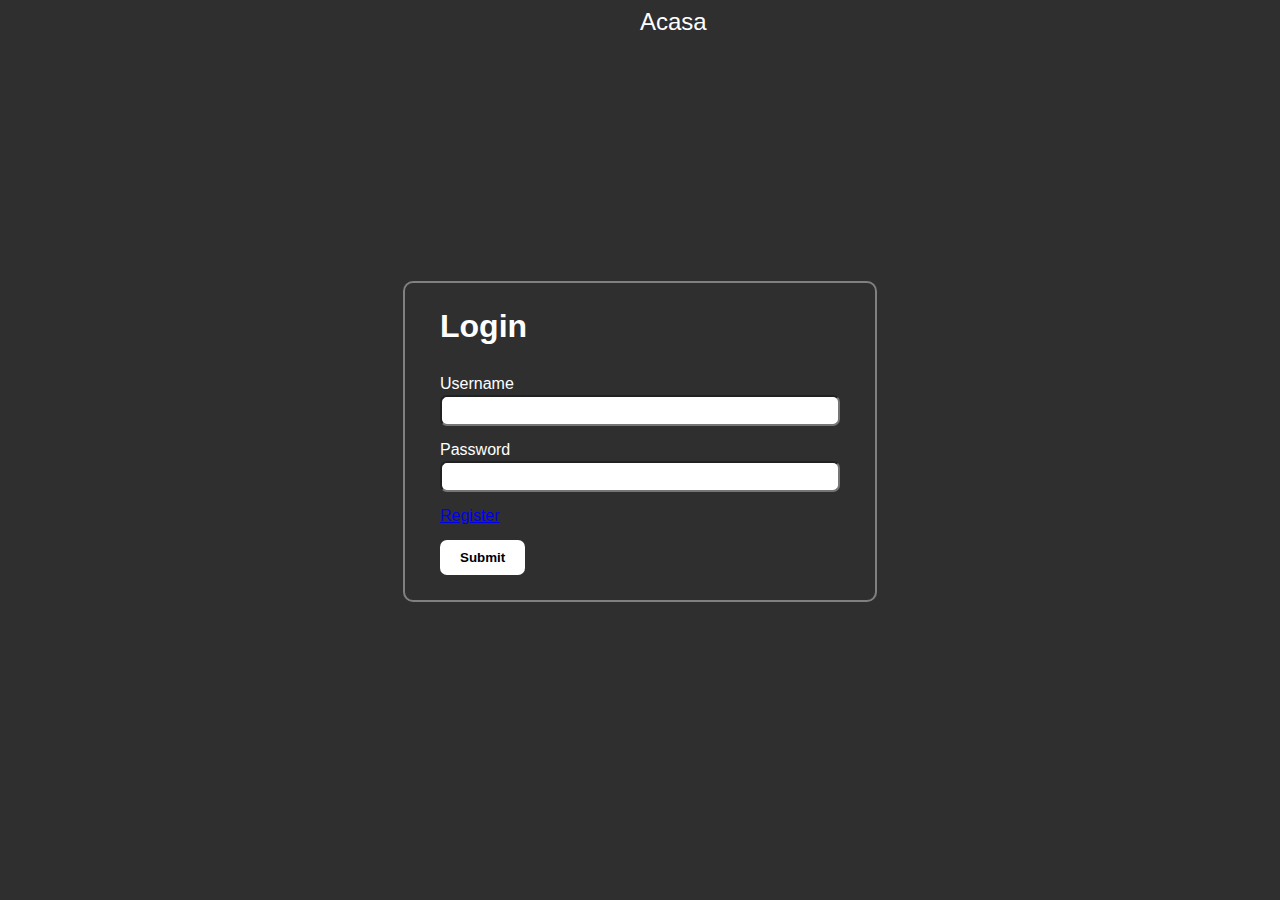
<file: Resurse/Citate.html>
<!DOCTYPE html>
<html lang="ro">
  <head>
    <meta charset="UTF-8" />
    <meta name="viewport" content="width=device-width, initial-scale=1.0" />
    <title>Citate</title>
    <link rel="stylesheet" href="styleCitate.css" />
    <link rel="icon" type="image/x-icon" href="favicon.ico" />
    <script src="./scriptCitate.js" defer></script>
    <script src="./scriptLogout.js" defer></script>
  </head>
  <body>
    <nav>
      <input type="checkbox" id="menu-toggle" />
      <label for="menu-toggle" class="hamburger">☰</label>
      <ul class="menu">
        <li><a href="index.html">Acasa</a></li>
        <li><a href="Poze.html">Poze</a></li>
        <li><a href="Citate.html">Citate</a></li>
        <li><a href="Recenzii_Jocuri.html">Recenzii Jocuri</a></li>
        <li><a href="Random.html">Random</a></li>
        <li><a href="Login.html">Login</a></li>
      </ul>
    </nav>
    <div class="main-content">
      <h1>Bun venit pe pagina mea cu citate (nu sunt motivationale)!</h1>
      <p>Sper ca aceste citate sa iti faca ziua mai buna!</p>
      <div class="citate">
        <!-- DE CE TREBUIE SA FAC ASTA CA SA IMI GASEASCA SCRIPT-UL???????????????? -->
        <article class="citat">
          <h2 class="ascuns">"Ma uit cum creste piatra" - un japonez</h2>
        </article>
        <article class="citat">
          <h2 class="ascuns">"Unii au murit si nu au patit nimic" - anonim</h2>
        </article>
        <article class="citat">
          <h2 class="ascuns">
            "Africanii se bat pe nisipul mai umed" - nu mai stiu cine
          </h2>
        </article>
        <article class="citat">
          <h2 class="ascuns">
            "Si un ceas stricat arata ora bine de 2 ori pe zi" - George
          </h2>
        </article>
        <article class="citat">
          <h2 class="ascuns">
            "Un sut in cur e un pas inainte, iar tu esti bun la alergat" - Cezar
          </h2>
        </article>
        <div class="citat">
          <!-- Cardurile existente -->
          <button id="addCitat" class="add-citat">+</button>
        </div>
      </div>
    </div>
    <footer>
      <h6>Proiect realizat de Alex Tinica</h6>
      <h6>
        Profesor coordonator
        <a href="https://cs.unibuc.ro/~cechirita/">Claudia Elena Chirita</a>
      </h6>
    </footer>
  </body>
</html>
</file>
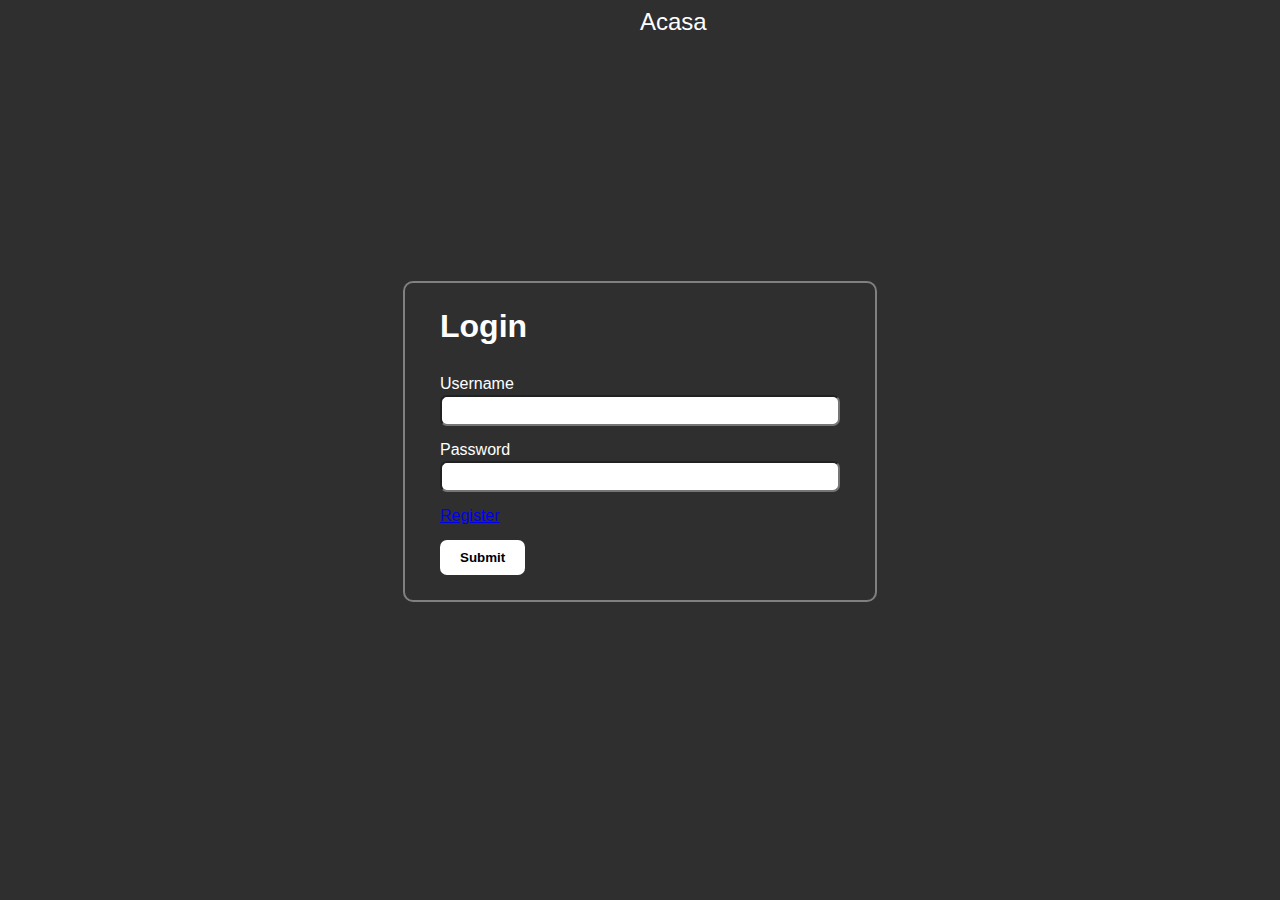
<file: Resurse/Login.html>
<!DOCTYPE html>
<html lang="en">
  <head>
    <meta charset="UTF-8" />
    <link rel="stylesheet" href="global.css" />
    <link rel="stylesheet" href="styleLogin.css" />
    <script src="./Login.js" defer></script>
    <meta name="viewport" content="width=device-width, initial-scale=1.0" />
    <title>Document</title>
  </head>
  <body>
    <a href="index.html">Acasa</a>
    <div class="center">
      <div class="form_wrapper">
        <h1>Login</h1>
        <form id="login">
          <div class="input_spacer">
            <div class="input_wrapper">
              <label for="username">Username</label>
              <input name="username" type="text" required />
            </div>
            <div class="input_wrapper">
              <label for="password">Password</label>
              <input name="password" type="password" required />
            </div>
          </div>
          <a href="Signup.html">Register</a>
          <button>Submit</button>
        </form>
      </div>
    </div>
  </body>
</html>
</file>
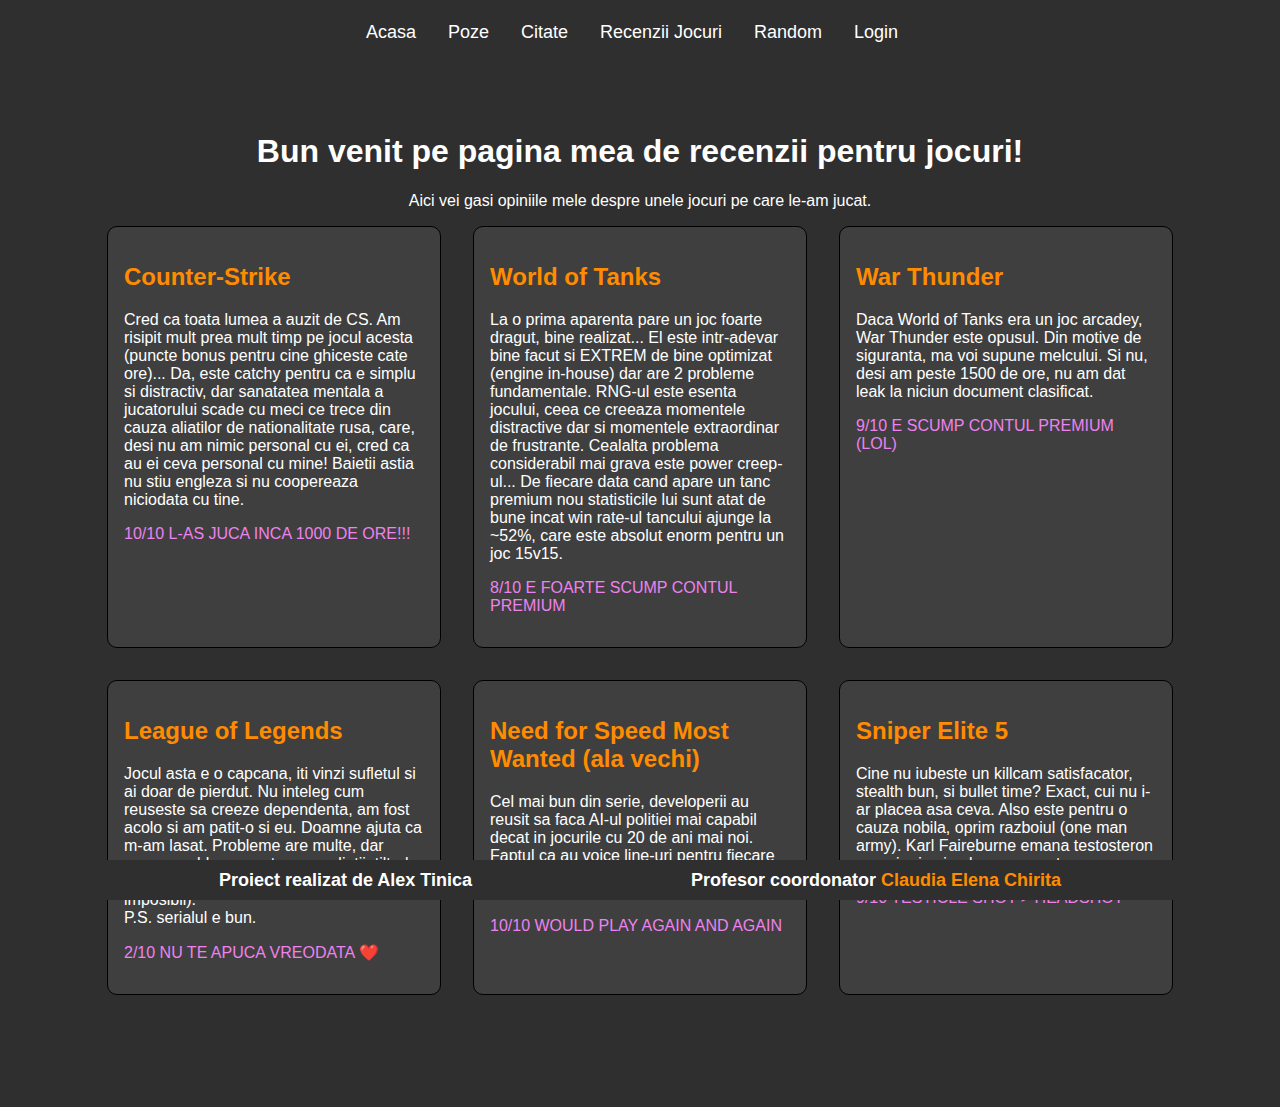
<file: Resurse/Recenzii_Jocuri.html>
<!DOCTYPE html>
<html lang="ro">
  <head>
    <meta charset="UTF-8" />
    <meta name="viewport" content="width=device-width, initial-scale=1.0" />
    <title>Recenzii Jocuri</title>
    <link rel="stylesheet" href="styleJocuri.css" />
    <link rel="icon" type="image/x-icon" href="favicon.ico" />
    <script src="./scriptLogout.js" defer></script>
  </head>
  <body>
    <nav>
      <input type="checkbox" id="menu-toggle" />
      <label for="menu-toggle" class="hamburger">☰</label>
      <ul class="menu">
        <li><a href="index.html">Acasa</a></li>
        <li><a href="Poze.html">Poze</a></li>
        <li><a href="Citate.html">Citate</a></li>
        <li><a href="Recenzii_Jocuri.html">Recenzii Jocuri</a></li>
        <li><a href="Random.html">Random</a></li>
        <li><a href="Login.html">Login</a></li>
      </ul>
    </nav>
    <div class="main-content">
      <h1>Bun venit pe pagina mea de recenzii pentru jocuri!</h1>
      <p>
        Aici vei gasi opiniile mele despre unele jocuri pe care le-am jucat.
      </p>
      <div class="reviews">
        <article class="review">
          <h2>Counter-Strike</h2>
          <p>
            Cred ca toata lumea a auzit de CS. Am risipit mult prea mult timp pe
            jocul acesta (puncte bonus pentru cine ghiceste cate ore)... Da,
            este catchy pentru ca e simplu si distractiv, dar sanatatea mentala
            a jucatorului scade cu meci ce trece din cauza aliatilor de
            nationalitate rusa, care, desi nu am nimic personal cu ei, cred ca
            au ei ceva personal cu mine! Baietii astia nu stiu engleza si nu
            coopereaza niciodata cu tine.
          </p>
          <p>10/10 L-AS JUCA INCA 1000 DE ORE!!!</p>
        </article>
        <article class="review">
          <h2>World of Tanks</h2>
          <p>
            La o prima aparenta pare un joc foarte dragut, bine realizat... El
            este intr-adevar bine facut si EXTREM de bine optimizat (engine
            in-house) dar are 2 probleme fundamentale. RNG-ul este esenta
            jocului, ceea ce creeaza momentele distractive dar si momentele
            extraordinar de frustrante. Cealalta problema considerabil mai grava
            este power creep-ul... De fiecare data cand apare un tanc premium
            nou statisticile lui sunt atat de bune incat win rate-ul tancului
            ajunge la ~52%, care este absolut enorm pentru un joc 15v15.
          </p>
          <p>8/10 E FOARTE SCUMP CONTUL PREMIUM</p>
        </article>
        <article class="review">
          <h2>War Thunder</h2>
          <p>
            Daca World of Tanks era un joc arcadey, War Thunder este opusul. Din
            motive de siguranta, ma voi supune melcului. Si nu, desi am peste
            1500 de ore, nu am dat leak la niciun document clasificat.
          </p>
          <p>9/10 E SCUMP CONTUL PREMIUM (LOL)</p>
        </article>
        <article class="review">
          <h2>League of Legends</h2>
          <p>
            Jocul asta e o capcana, iti vinzi sufletul si ai doar de pierdut. Nu
            inteleg cum reuseste sa creeze dependenta, am fost acolo si am
            patit-o si eu. Doamne ajuta ca m-am lasat. Probleme are multe, dar
            marea problema sunt mereu aliatii, tilt-ul si balancing-ul intre
            campioni (e imposibil). <br />P.S. serialul e bun.
          </p>
          <p>2/10 NU TE APUCA VREODATA ❤️</p>
        </article>
        <article class="review">
          <h2>Need for Speed Most Wanted (ala vechi)</h2>
          <p>
            Cel mai bun din serie, developerii au reusit sa faca AI-ul politiei
            mai capabil decat in jocurile cu 20 de ani mai noi. Faptul ca au
            voice line-uri pentru fiecare masina si fiecare culoare din joc este
            incredibil iarasi.
          </p>
          <p>10/10 WOULD PLAY AGAIN AND AGAIN</p>
        </article>
        <article class="review">
          <h2>Sniper Elite 5</h2>
          <p>
            Cine nu iubeste un killcam satisfacator, stealth bun, si bullet
            time? Exact, cui nu i-ar placea asa ceva. Also este pentru o cauza
            nobila, oprim razboiul (one man army). Karl Faireburne emana
            testosteron numai prin simpla sa prezenta pe ecran.
          </p>
          <p>9/10 TESTICLE SHOT > HEADSHOT</p>
        </article>
      </div>
    </div>
    <footer>
      <h6>Proiect realizat de Alex Tinica</h6>
      <h6>
        Profesor coordonator
        <a href="https://cs.unibuc.ro/~cechirita/">Claudia Elena Chirita</a>
      </h6>
    </footer>
  </body>
</html>
</file>
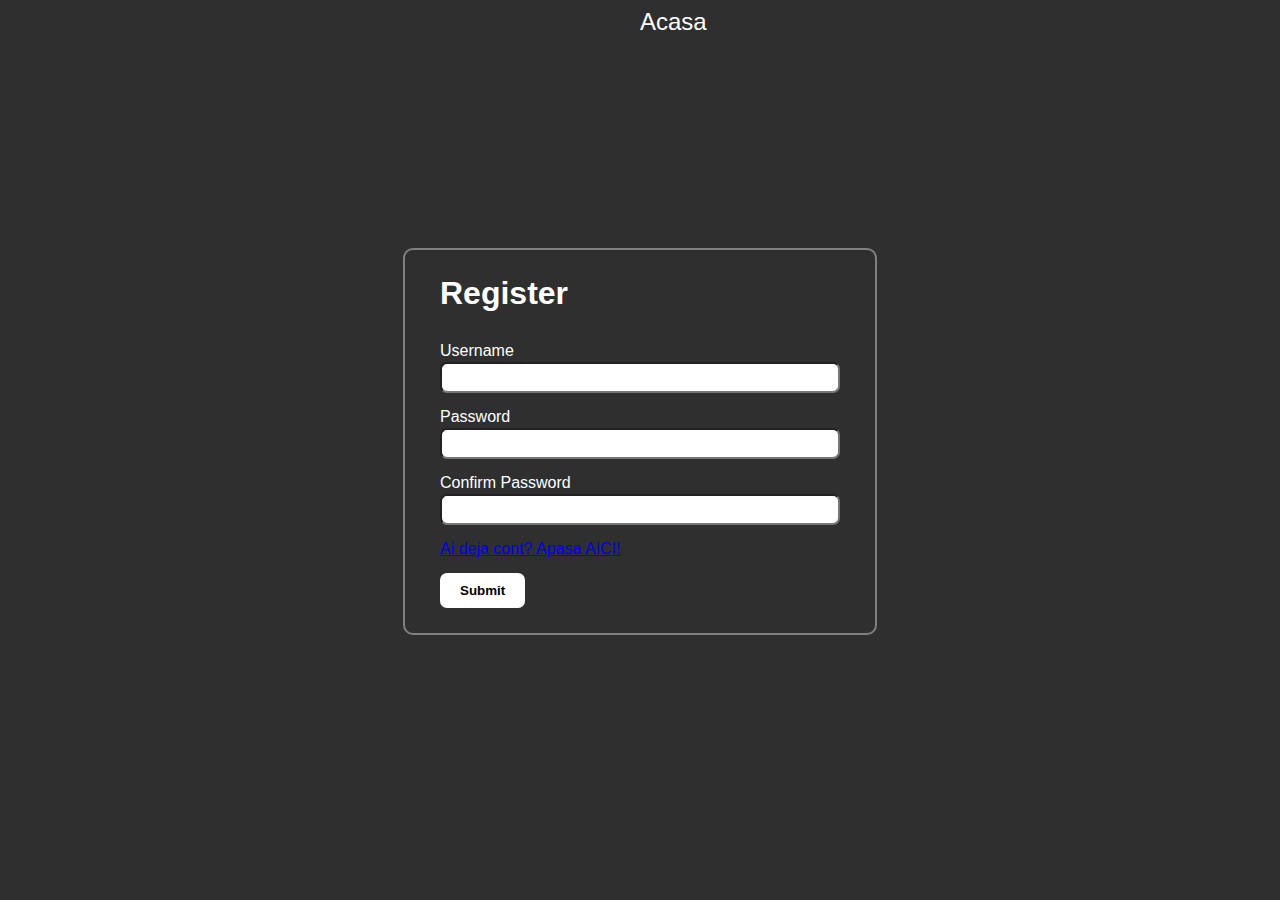
<file: Resurse/Signup.html>
<!DOCTYPE html>
<html lang="ro">
  <head>
    <meta charset="UTF-8" />
    <link rel="stylesheet" href="global.css" />
    <link rel="stylesheet" href="styleSignup.css" />
    <script src="./Signup.js" defer></script>
    <meta name="viewport" content="width=device-width, initial-scale=1.0" />
    <title>Document</title>
  </head>
  <body>
    <a href="index.html">Acasa</a>
    <div class="center">
      <div class="form_wrapper">
        <h1>Register</h1>
        <form id="register">
          <div class="input_spacer">
            <div class="input_wrapper">
              <label for="username">Username</label>
              <input name="username" type="text" required />
            </div>
            <div class="input_wrapper">
              <label for="password">Password</label>
              <input name="password" type="password" required />
            </div>
            <div class="input_wrapper">
              <label for="password_confirmation">Confirm Password</label>
              <input name="password_confirmation" type="password" required />
            </div>
          </div>
          <a href="Login.html">Ai deja cont? Apasa AICI!</a>
          <button>Submit</button>
        </form>
      </div>
    </div>
  </body>
</html>
</file>
<file: Resurse/styleCitate.css>
h3 {
  height: 1em;
  margin: 1%;
}

nav {
  position: fixed;
  top: 0;
  left: 0;
  width: 100%;
  z-index: 1000;
  height: 3em;
  background-color: #2f2f2f;
  padding: 0.5em;
  display: flex;
  align-items: center;
  justify-content: space-around;
}

.menu li button:hover {
  color: #ff8c00 !important;
}
/* Meniu stil hamburger (3 linii orizontale)*/
.hamburger {
  font-size: 2em;
  color: white;
  cursor: pointer;
  display: block;
}

#menu-toggle {
  display: none;
}

.menu {
  list-style: none;
  display: none;
  flex-direction: column;
  background-color: #2f2f2f;
  position: absolute;
  top: 100%;
  left: 0;
  width: 100%;
  margin: 0;
  padding: 0;
  text-align: left;
  border-top: 1px solid white;
}

#menu-toggle:checked + .hamburger + .menu {
  display: flex;
}

.menu li {
  padding: 1em;
  border-bottom: 1px solid #444;
}

.menu li a {
  color: white;
  text-decoration: none;
  font-size: large;
  font-family: "Segoe UI", Tahoma, Geneva, Verdana, sans-serif;
}

.menu li a:hover {
  color: #ff8c00;
}

body {
  margin: 0;
  padding: 0;
  padding-top: 3em;
  height: 100vh;
  display: block;
  justify-content: center;
  align-items: center;
  background-color: #2f2f2f;
  overflow: hidden;
  font-family: Arial, sans-serif;
  color: white;
  overflow-y: scroll;
}

footer {
  width: 100%;
  height: 2em;
  position: fixed;
  bottom: 0;
  align-content: space-around;
  display: flex;
  justify-content: space-evenly;
  color: white;
  background-color: #2f2f2f;
  padding-top: 0.5em;
}

footer h6 {
  text-align: center;
  justify-content: space-around;
  font-size: large;
  width: fit-content;
  height: 1em;
  padding: 0%;
  border: 0;
  margin-bottom: 1em;
  margin-top: 2px;
  overflow-x: visible;
}
footer a {
  color: #ff8c00;
  text-decoration: none;
}

footer a:hover {
  text-decoration: underline;
}

.main-content {
  margin-top: 3em; /*margini pentru nav si footer*/
  margin-bottom: 3em;
  padding: 2em;
  text-align: center;
}

.citate {
  display: flex;
  flex-wrap: wrap;
  justify-content: center;
  gap: 2em;
  padding-bottom: 5em;
}

.citat {
  background-color: #3f3f3f;
  padding: 1em;
  border-radius: 10px;
  border-style: solid;
  border-width: 1px;
  border-color: black;
  width: 300px;
  text-align: center;
  transition-duration: 0.5s;
  overflow-wrap: anywhere; /* Rupe cuvintele prea lungi oriunde */
  overflow: hidden;
}

.citat:hover {
  transform: scale(1.1);
}

.citat h2 {
  color: #3f3f3f;
  margin: 0;
  padding: 0;
  font-size: 1.4em;
  line-height: 1.5;
}

.ascuns {
  text-overflow: clip;
}

.reveal h2 {
  animation-name: revealanimation;
  animation-fill-mode: forwards;
  animation-duration: 0.2s;
  animation-iteration-count: 1;
}

.add-citat {
  font-size: 2em;
  color: white;
  background-color: #ff8c00;
  border: none;
  border-radius: 50%;
  width: 50px;
  height: 50px;
  display: flex;
  justify-content: center;
  align-items: center;
  cursor: pointer;
  margin: 1em auto;
}

@keyframes revealanimation {
  from {
    color: #3f3f3f;
  }
  to {
    color: white;
  }
}

@media (max-width: 768px) {
  footer h6 {
    font-size: medium;
    margin: 0 2%;
    text-wrap: nowrap;
  }
  footer {
    height: 5em !important;
    display: block !important;
    align-items: center;
    justify-content: center;
    justify-items: center;
    overflow-y: visible;
    overflow-x: visible;
    width: 100%;
    background-color: #2f2f2f;
    color: white;
    font-size: 0.8em;
    text-align: center;
    padding: 1em 0;
    border-top: 2px solid white;
  }
  nav {
    display: block;
  }
}

/* PENTRU ECRANE MAI MARI!! */
@media (min-width: 768px) {
  .hamburger {
    display: none;
  }
  .menu {
    display: flex;
    flex-direction: row;
    position: static;
    justify-content: space-around;
    width: auto;
    background: none;
    border: none;
  }
  .menu li {
    border: none;
    padding: 0 1em;
  }
  .main-content {
    padding: 1em;
  }
}
</file>
<file: Resurse/global.css>
body {
  background-color: #2f2f2f;
  color: white;
  font-family: "Segoe UI", Tahoma, Geneva, Verdana, sans-serif;
}
input,
button,
label {
  font-family: inherit;
}
h1,
h2,
h3,
h4,
h5,
h6 {
  padding: 0;
  margin: 0;
}
</file>
<file: Resurse/styleLogin.css>
.center {
  display: flex;
  width: 100%;
  min-height: 90vh;
  align-items: center;
  justify-content: center;
}
.input_wrapper {
  display: flex;
  flex-direction: column;
  gap: 2px;
}
form {
  display: flex;
  flex-direction: column;
  gap: 15px;
  width: 100%;
}
input {
  height: 25px;
  border-radius: 7px;
}
button {
  border-style: none;
  align-self: self-start;
  padding: 10px 20px;
  border-radius: 7px;
  background-color: white;
  font-weight: bold;
}
button:hover {
  background-color: #ff8c00;
  color: white;
}
.form_wrapper {
  display: flex;
  flex-direction: column;
  gap: 30px;
  padding: 25px 35px;
  width: 100%;
  max-width: 400px;
  border: 2px solid gray;
  border-radius: 10px;
}
body > a {
  display: flex;
  margin-left: 50%;
  padding: 0;
  max-width: auto;
  color: white;
  font-size: 1.5em;
  text-decoration: none;
}
body > a:hover {
  color: #ff8c00;
}
@media (max-width: 768px) {
  .form_wrapper {
    border: none;
  }
}
.input_spacer {
  gap: 15px;
  display: flex;
  flex-direction: column;
}
</file>
<file: Resurse/styleJocuri.css>
body {
  margin: 0;
  padding: 0;
  font-family: Arial, sans-serif;
  background-color: #2f2f2f;
  color: white;
}

h3 {
  height: 1em;
  margin: 1%;
}

.menu li button:hover {
  color: #ff8c00 !important;
}
nav {
  position: fixed;
  top: 0;
  left: 0;
  width: 100%;
  z-index: 1000;
  height: 3em;
  background-color: #2f2f2f;
  padding: 0.5em;
  display: flex;
  align-items: center;
  justify-content: space-around;
}

/* Meniu stil hamburger (3 linii orizontale)*/
.hamburger {
  font-size: 2em;
  color: white;
  cursor: pointer;
  display: block;
}

#menu-toggle {
  display: none;
}

.menu {
  list-style: none;
  display: none;
  flex-direction: column;
  background-color: #2f2f2f;
  position: absolute;
  top: 100%;
  left: 0;
  width: 100%;
  margin: 0;
  padding: 0;
  text-align: left;
  border-top: 1px solid white;
}

#menu-toggle:checked + .hamburger + .menu {
  display: flex;
}

.menu li {
  padding: 1em;
  border-bottom: 1px solid #444;
}

.menu li a {
  color: white;
  text-decoration: none;
  font-size: large;
  font-family: "Segoe UI", Tahoma, Geneva, Verdana, sans-serif;
}

.menu li a:hover {
  color: #ff8c00;
}

/* PENTRU ECRANE MAI MARI!! */
@media (min-width: 768px) {
  .hamburger {
    display: none;
  }
  .menu {
    display: flex;
    flex-direction: row;
    position: static;
    justify-content: space-around;
    width: auto;
    background: none;
    border: none;
  }
  .menu li {
    border: none;
    padding: 0 1em;
  }
}

.main-content {
  margin-top: 5em; /*margini pentru nav si footer*/
  margin-bottom: 5em;
  padding: 2em;
  text-align: center;
}

.reviews {
  display: flex;
  flex-wrap: wrap;
  justify-content: center;
  gap: 2em;
}

.review {
  background-color: #3f3f3f;
  padding: 1em;
  border-radius: 10px;
  border-style: solid;
  border-width: 1px;
  border-color: black;
  width: 300px;
  text-align: left;
  transition-duration: 0.5s;
}

.review h2 {
  font-size: 1.5em;
  color: #ff8c00;
}

.review p {
  font-size: 1em;
}

article > p:last-child {
  color: violet;
}

.review:hover {
  transform: scale(1.1);
}

footer {
  width: 100%;
  height: 2em;
  position: fixed;
  bottom: 0;
  align-content: space-around;
  display: flex;
  justify-content: space-evenly;
  color: white;
  background-color: #2f2f2f;
  padding-top: 0.5em;
}

footer h6 {
  text-align: center;
  justify-content: space-around;
  font-size: large;
  width: fit-content;
  height: 1em;
  padding: 0%;
  border: 0;
  margin-bottom: 1em;
  margin-top: 2px;
  overflow-x: visible;
}
footer a {
  color: #ff8c00;
  text-decoration: none;
}

footer a:hover {
  text-decoration: underline;
}

/* Design Responsive */
@media (max-width: 768px) {
  .main-content {
    padding: 1em;
  }
  .reviews {
    flex-direction: column;
    align-items: center;
  }
  .review {
    width: 90%;
  }
  footer h6 {
    font-size: medium;
    margin: 0 2%;
    text-wrap: nowrap;
  }
  footer {
    position: fixed;
    height: 5em !important;
    width: 100%;
    display: block !important;
    align-items: center;
    justify-content: center;
    justify-items: center;
    overflow-y: visible;
    overflow-x: visible;
    background-color: #2f2f2f;
    color: white;
    font-size: 0.8em;
    text-align: center;
    padding: 0.5em 0;
    border-top: 2px solid white;
  }
  nav {
    display: block;
    flex-direction: column;
    align-items: center;
    height: auto;
  }

  .menu-icon {
    display: block;
    font-size: 1.5em;
    margin-right: auto;
    cursor: pointer;
  }
}
</file>
<file: Resurse/styleSignup.css>
.center {
  display: flex;
  width: 100%;
  min-height: 90vh;
  align-items: center;
  justify-content: center;
}
.input_wrapper {
  display: flex;
  flex-direction: column;
  gap: 2px;
}
form {
  display: flex;
  flex-direction: column;
  gap: 15px;
  width: 100%;
}
input {
  height: 25px;
  border-radius: 7px;
}
button {
  border-style: none;
  align-self: self-start;
  padding: 10px 20px;
  border-radius: 7px;
  background-color: white;
  font-weight: bold;
}
button:hover {
  background-color: #ff8c00;
  color: white;
}
.form_wrapper {
  display: flex;
  flex-direction: column;
  gap: 30px;
  padding: 25px 35px;
  width: 100%;
  max-width: 400px;
  border: 2px solid gray;
  border-radius: 10px;
}
.input_spacer {
  gap: 15px;
  display: flex;
  flex-direction: column;
}
body > a {
  display: flex;
  margin-left: 50%;
  padding: 0;
  max-width: auto;
  color: white;
  font-size: 1.5em;
  text-decoration: none;
}
body > a:hover {
  color: #ff8c00;
}
@media (max-width: 768px) {
  .form_wrapper {
    border: none;
  }
}
</file>
